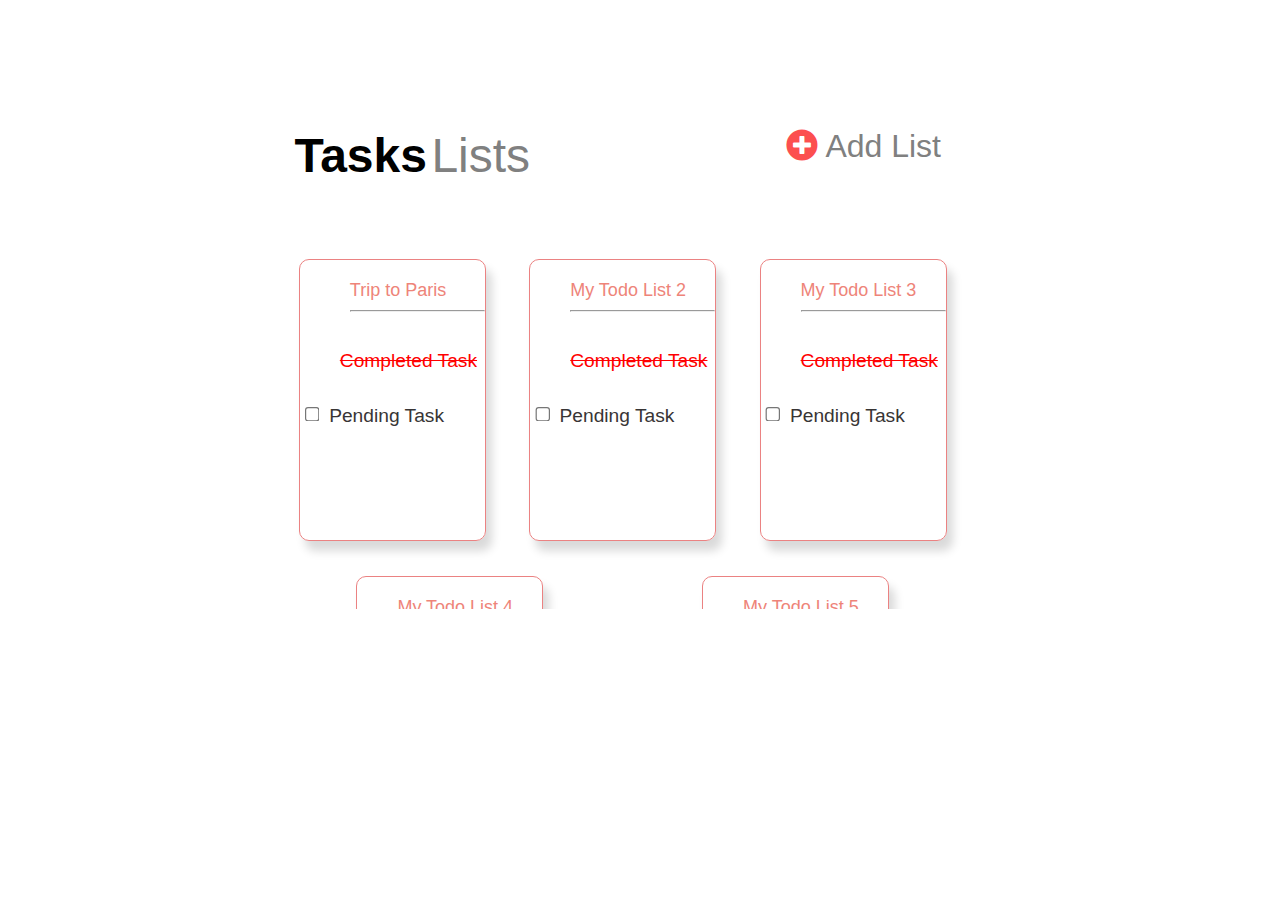
<file: index.html>
<!DOCTYPE html>
<html lang="en">

<head>
    <meta charset="UTF-8">
    <meta http-equiv="X-UA-Compatible" content="IE=edge">
    <meta name="viewport" content="width=device-width, initial-scale=1.0">
    <title>TodoList - Mobile</title>
    <link rel="stylesheet" href="./index.css">
    <link rel="icon" href="./img/unnamed.png">
    <link rel="stylesheet" href="https://cdnjs.cloudflare.com/ajax/libs/font-awesome/5.15.4/css/all.min.css">


</head>

<body>

    <div class="qm">
        <b><Span class="q">Tasks</Span></b>
        <span id="v">Lists</span>
        <span id="b">
        <i class="fas fa-plus-circle" style="color: rgba(252, 0, 0, 0.699);"  onclick="location.href='./index2.html';" ></i>
        <span onclick="location.href='./index2.html';" class="addli">Add List</span></span>
    </div><br><br>

    <div class="flex">
        <div class="bo">
            <div onclick="location.href='./index1.html';" style="cursor:pointer;" class="trip">
                Trip to Paris
                <div class="hrr">
                    <hr>
                </div>
            </div>
            <div>
                <p class="through">Completed Task</p><br>
                <div class="ch">
                    <input type="checkbox">
                    <label for="checkbox" class="pt">Pending Task</label>
                </div>
            </div>
        </div>
        <div class="bo">
            <div class="my">
                My Todo List 2
                <div class="hrr">
                    <hr>
                </div>
            </div>
            <div>
                <p class="through">Completed Task</p><br>
                <div class="ch">
                    <input type="checkbox">
                    <label for="checkbox" class="pt">Pending Task</label>
                </div>
            </div>
        </div>
        <div class="bo">
            <div class="my">
                My Todo List 3
                <div class="hrr">
                    <hr>
                </div>
            </div>
            <div>
                <p class="through">Completed Task</p><br>
                <div class="ch">
                    <input type="checkbox">
                    <label for="checkbox" class="pt">Pending Task</label>
                </div>
            </div>
        </div>
        <div class="bo">
            <div class="my">
                My Todo List 4
                <div class="hrr">
                    <hr>
                </div>
            </div>
            <div>
                <p class="through">Completed Task</p><br>
                <div class="ch1">
                    <input type="checkbox">
                    <label for="checkbox" class="pt">Pending Task</label>
                </div>
            </div>
        </div>
        <div class="bo">
            <div class="my">
                My Todo List 5
                <div class="hrr">
                    <hr>
                </div>
            </div>
            <div>
                <p class="through">Completed Task</p><br>
                <div class="ch2">
                    <input type="checkbox">
                    <label for="checkbox" class="pt">Pending Task</label>
                </div>
            </div>
        </div>
    </div>





</body>

</html>
</file>
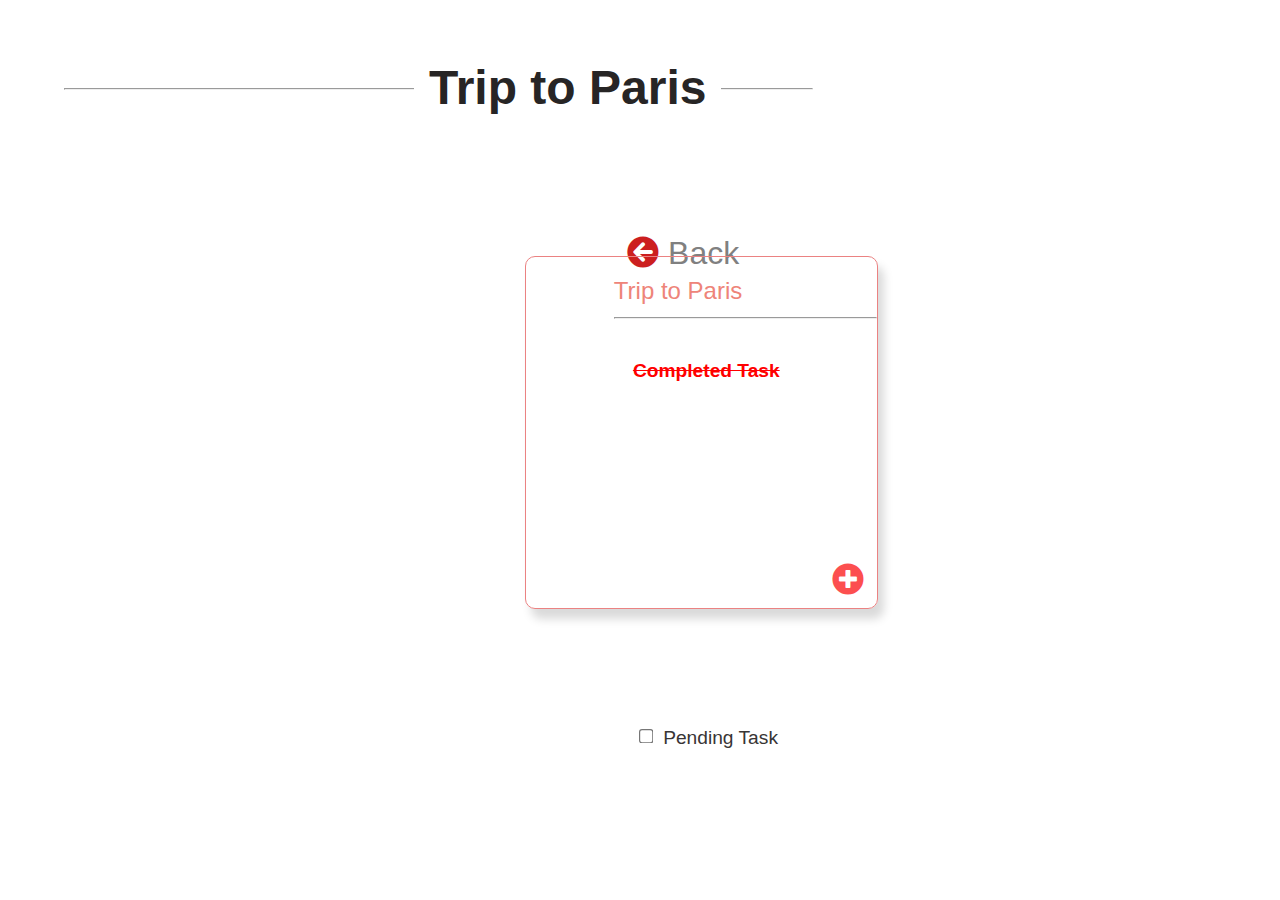
<file: index1.html>
<!DOCTYPE html>
<html lang="en">

<head>
    <meta charset="UTF-8">
    <meta http-equiv="X-UA-Compatible" content="IE=edge">
    <meta name="viewport" content="width=device-width, initial-scale=1.0">
    <title>TodoList - UX</title>
    <link rel="stylesheet" href="./index.css">
    <link rel="icon" href="./img/unnamed.png">
    <link rel="stylesheet" href="https://cdnjs.cloudflare.com/ajax/libs/font-awesome/5.15.4/css/all.min.css">


</head>

<body>

    <div class="to">
        <h1> Trip to Paris</h1>
    </div>

    <div class="hrr hr">
        <hr>
    </div>
    <div onclick="location.href='./index.html';" style="cursor:pointer;" class="bac">
        <span class="back"><i class="fas fa-arrow-circle-left" style="color: rgb(204, 31, 31);"></i></span> <span class="bnk">Back</span>
    </div>
    <div class="bo1">
        <div class="trip1">
            Trip to Paris
            <hr>
        </div>
        <div>
            <b><p class="through1">Completed Task</p><br></b>
            <div class="ch1">
                <input type="checkbox">
                <label for="checkbox" class="">Pending Task</label>
            </div>
        </div>
        <div class="p1" onclick="location.href='./index3.html';" style="cursor:pointer;">
            <i class="fas fa-plus-circle fa-2x" style="color: rgba(252, 0, 0, 0.699);"></i>

        </div>
    </div>

</body>

</html>
</file>
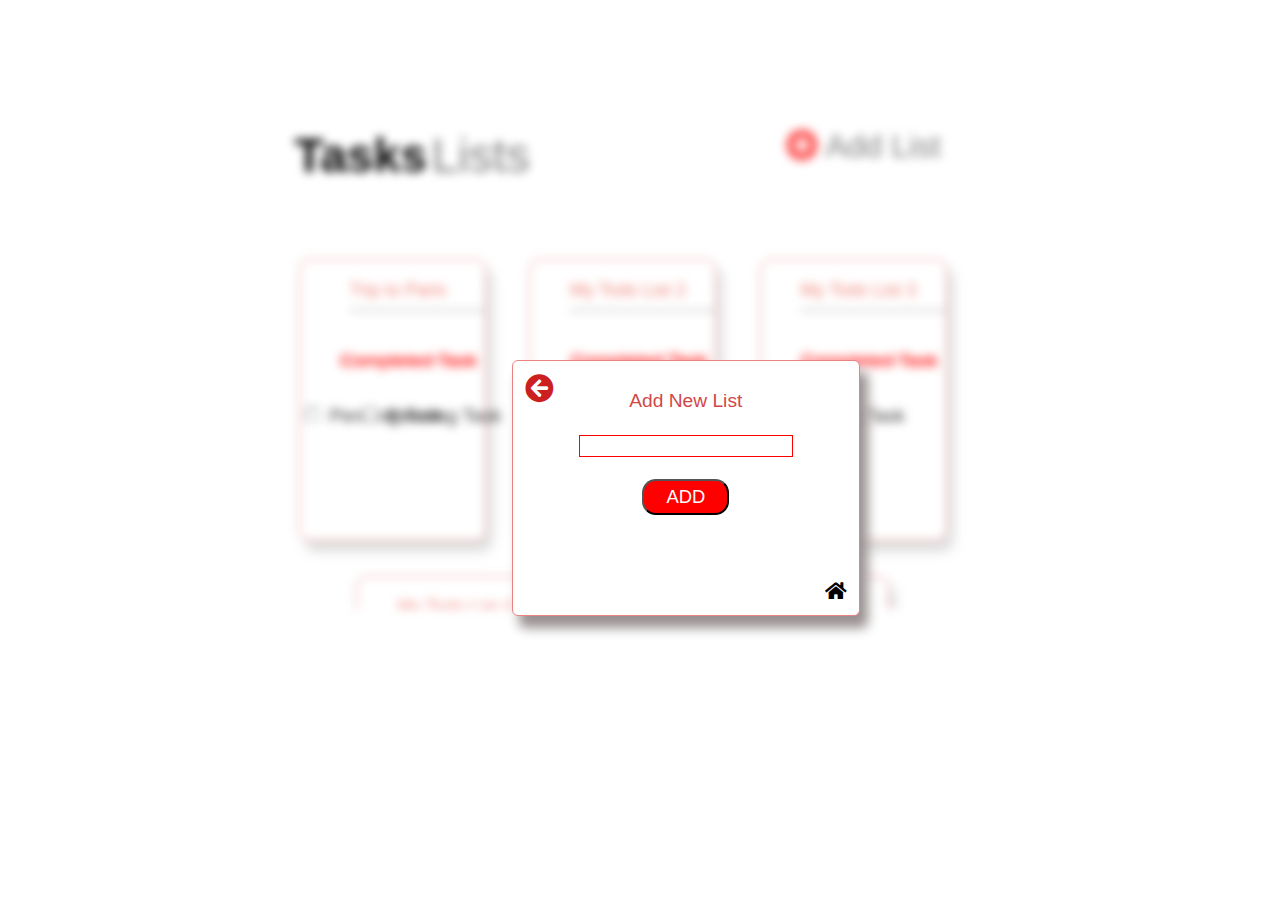
<file: index2.html>
<!DOCTYPE html>
<html lang="en">

<head>
    <meta charset="UTF-8">
    <meta http-equiv="X-UA-Compatible" content="IE=edge">
    <meta name="viewport" content="width=device-width, initial-scale=1.0">
    <title>TodoList - Mobile</title>
    <link rel="stylesheet" href="./index.css">
    <link rel="icon" href="./img/unnamed.png">
    <link rel="stylesheet" href="https://cdnjs.cloudflare.com/ajax/libs/font-awesome/5.15.4/css/all.min.css">


</head>

<body>

    <div class="qm blur1">
        <b><Span class="q">Tasks</Span></b>
        <span id="v">Lists</span>
        <span id="b">
        <i class="fas fa-plus-circle" style="color: rgba(252, 0, 0, 0.699);"  onclick="location.href='./index2.html';" ></i>
        <span onclick="location.href='./index2.html';" class="addli">Add List</span></span>
    </div><br><br>

    <div class="flex blur1">
        <div class="bo">
            <div onclick="location.href='./index1.html';" style="cursor:pointer;" class="trip">
                Trip to Paris
                <div class="hrr">
                    <hr>
                </div>
            </div>
            <div>
                <p class="through">Completed Task</p><br>
                <div class="ch">
                    <input type="checkbox">
                    <label for="checkbox" class="pt">Pending Task</label>
                </div>
            </div>
        </div>
        <div class="bo">
            <div class="my">
                My Todo List 2
                <div class="hrr">
                    <hr>
                </div>
            </div>
            <div>
                <p class="through">Completed Task</p><br>
                <div class="ch">
                    <input type="checkbox">
                    <label for="checkbox" class="pt">Pending Task</label>
                </div>
            </div>
        </div>
        <div class="bo">
            <div class="my">
                My Todo List 3
                <div class="hrr">
                    <hr>
                </div>
            </div>
            <div>
                <p class="through">Completed Task</p><br>
                <div class="ch">
                    <input type="checkbox">
                    <label for="checkbox" class="pt">Pending Task</label>
                </div>
            </div>
        </div>
        <div class="bo">
            <div class="my">
                My Todo List 4
                <div class="hrr">
                    <hr>
                </div>
            </div>
            <div>
                <p class="through">Completed Task</p><br>
                <div class="ch">
                    <input type="checkbox">
                    <label for="checkbox" class="pt">Pending Task</label>
                </div>
            </div>
        </div>
        <div class="bo">
            <div class="my">
                My Todo List 5
                <div class="hrr">
                    <hr>
                </div>
            </div>
            <div>
                <p class="through">Completed Task</p><br>
                <div class="ch">
                    <input type="checkbox">
                    <label for="checkbox" class="pt">Pending Task</label>
                </div>
            </div>
        </div>
    </div>

    <div class="list">
        <span id="lk">Add New List</span><br><br>

        <input type="text" style="border: 1px solid red;"><br><br>
        <button class="badd">ADD</button>
        <div class="home" onclick="location.href='./index.html';">
            <i class="fas fa-home"></i>
        </div>
        <div onclick="location.href='./index.html';" style="cursor:pointer;" class="bac1">
            <span class="back"><i class="fas fa-arrow-circle-left" style="color: rgb(204, 31, 31);" ></i></span>
        </div>
    </div>





</body>

</html>
</file>
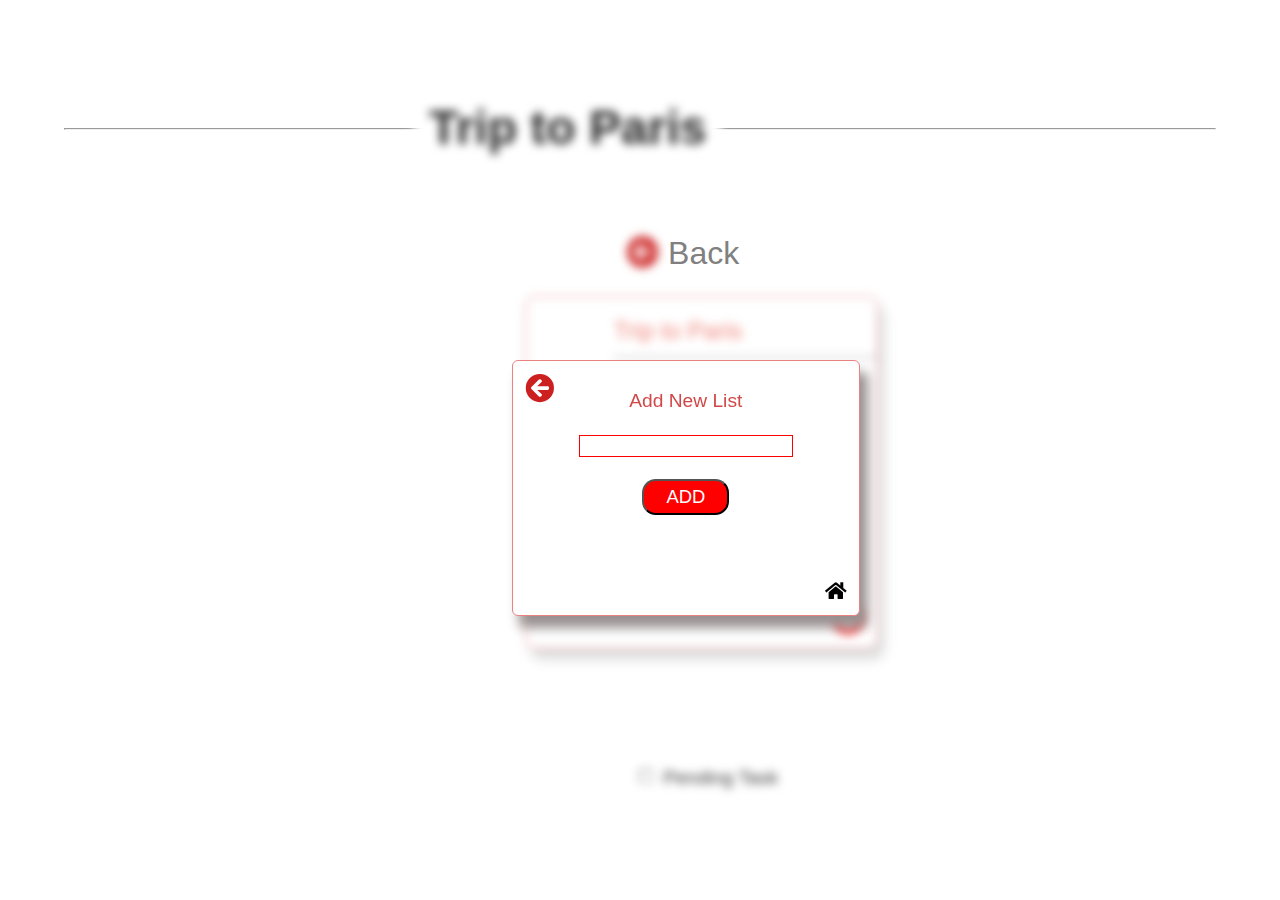
<file: index3.html>
<!DOCTYPE html>
<html lang="en">

<head>
    <meta charset="UTF-8">
    <meta http-equiv="X-UA-Compatible" content="IE=edge">
    <meta name="viewport" content="width=device-width, initial-scale=1.0">
    <title>TodoList - UX</title>
    <link rel="stylesheet" href="./index.css">
    <link rel="icon" href="./img/unnamed.png">
    <link rel="stylesheet" href="https://cdnjs.cloudflare.com/ajax/libs/font-awesome/5.15.4/css/all.min.css">


</head>

<body>

    <div class="">
        <div class="to blur1">
            <h1> Trip to Paris</h1>
        </div>

        <div class="hrr">
            <hr>
        </div>
        <div onclick="location.href='./index.html';" style="cursor:pointer;" class="bac">
            <span class="back blur1"><i class="fas fa-arrow-circle-left" style="color: rgb(204, 31, 31);"></i></span> <span class="bnk">Back</span>
        </div>
        <div class="bo1 blur1">
            <div class="trip1">
                Trip to Paris
                <hr>
            </div>
            <div>
                <b><p class="through1">Completed Task</p><br></b>
                <div class="ch1">
                    <input type="checkbox">
                    <label for="checkbox" class="">Pending Task</label>
                </div>
            </div>
            <div class="p1" onclick="location.href='./index3.html';" style="cursor:pointer;">
                <i class="fas fa-plus-circle fa-2x" style="color: rgba(252, 0, 0, 0.699);"></i>

            </div>
        </div>
    </div>
    <div class="list">
        <span id="lk">Add New List</span><br><br>

        <input type="text" style="border: 1px solid red;"><br><br>
        <button class="badd">ADD</button>

        <div class="home" onclick="location.href='./index.html';">
            <i class="fas fa-home"></i>
        </div>
        <div onclick="location.href='./index1.html';" style="cursor:pointer;" class="bac1">
            <span class="back"><i class="fas fa-arrow-circle-left" style="color: rgb(204, 31, 31);" ></i></span>
        </div>
    </div>

</body>

</html>
</file>
<file: index.css>
body {
                            margin: 10% 5% 0% 5%;
                            font-family: Arial, Helvetica, sans-serif;
                            zoom: 100%;
                        }
                        
                        .qm {
                            margin-top: 0px;
                            margin-left: 20%;
                        }
                        
                        .q {
                            font-size: xxx-large;
                        }
                        
                        #v {
                            color: grey;
                            font-weight: 0px;
                            font-size: xxx-large;
                        }
                        
                        .flex {
                            display: flex;
                            flex-wrap: wrap;
                            justify-content: space-around;
                            height: 350px;
                            width: 60%;
                            position: relative;
                            margin-top: 40px;
                            overflow: auto;
                            margin-left: 20%;
                            /* border: 5px solid black; */
                        }
                        
                        .trip {
                            color: #ee8479;
                            padding: 20px 0px 10px 50px;
                            font-size: large;
                        }
                        
                        .bo {
                            border: 1.5px solid #eb8282;
                            height: 280px;
                            width: 185px;
                            border-radius: 10px;
                            margin-right: 5%;
                            margin-bottom: 5%;
                            box-shadow: 6px 10px 10px #dadada;
                        }
                        
                        .my {
                            color: #ee8479;
                            padding: 20px 0px 10px 40px;
                            font-size: large;
                        }
                        
                        .through {
                            color: red;
                            text-decoration: line-through;
                            padding-left: 40px;
                            font-size: larger;
                        }
                        
                        .ch {
                            color: rgb(56, 53, 53);
                            zoom: 120%;
                            position: absolute;
                            top: 120px;
                        }
                        
                        .ch1 {
                            color: rgb(56, 53, 53);
                            zoom: 120%;
                            position: absolute;
                            top: 400px;
                            left: 10px;
                        }
                        
                        #b {
                            color: gray;
                            font-size: xx-large;
                            float: right;
                            margin-right: 275px;
                            cursor: pointer;
                        }
                        /* INDEX1.HTML */
                        
                        .trip1 {
                            color: #ee8479;
                            padding: 20px 0px 10px 88px;
                            font-size: x-large;
                        }
                        
                        .bo1 {
                            border: 1.5px solid #eb8282;
                            height: 351px;
                            width: 351px;
                            border-radius: 10px;
                            box-shadow: 6px 10px 10px #dadada;
                            margin: 166px 0px 50px 40%;
                            position: relative;
                        }
                        
                        .ch1 {
                            color: rgb(56, 53, 53);
                            zoom: 120%;
                            position: absolute;
                            margin-left: 80px;
                            margin-top: -10px;
                        }
                        
                        .hr {
                            width: 65%;
                            margin-top: -40px;
                        }
                        
                        .to {
                            background-color: white;
                            position: absolute;
                            margin: -75px 0px 0px 177px;
                            font-size: x-large;
                            text-align: center;
                            padding: 15px;
                            color: rgb(39, 37, 37);
                            margin-left: 350px;
                        }
                        
                        .p1 {
                            position: absolute;
                            bottom: 13px;
                            right: 13px;
                        }
                        
                        .through1 {
                            color: red;
                            text-decoration: line-through;
                            padding-left: 40px;
                            padding-left: 10px;
                            font-size: larger;
                            text-align: center;
                        }
                        
                        .bac {
                            position: absolute;
                            top: 235px;
                            left: 49%;
                            color: gray;
                            font-size: xx-large;
                            margin-right: 305px;
                        }
                        
                        .list {
                            position: absolute;
                            top: 40%;
                            left: 40%;
                            border: 1.5px solid #eb8282;
                            box-shadow: 6px 10px 10px #999090;
                            border-radius: 5px;
                            text-align: center;
                            width: 27%;
                            height: 25%;
                            z-index: 1;
                            background-color: white;
                            padding-top: 24px;
                            zoom: 120%;
                        }
                        
                        .blur1 {
                            filter: blur(5px);
                        }
                        
                        .badd {
                            border-radius: 10px;
                            background-color: red;
                            height: 26px;
                            width: 63px;
                            zoom: 115%;
                            color: white;
                        }
                        
                        #lk {
                            color: #d14848;
                        }
                        
                        .home {
                            position: absolute;
                            bottom: 10px;
                            right: 10px;
                            cursor: pointer;
                        }
                        
                        .bac1 {
                            position: absolute;
                            top: 10px;
                            left: 10px;
                            font-size: x-large;
                        }
                        
                        @media screen and (min-width:360px) and (max-width:640px) {
                            body {
                                margin: 0px;
                                zoom: 100%;
                                font-family: emoji;
                            }
                            .qm {
                                margin-top: 20px;
                                margin-left: 10px;
                                zoom: 100%;
                            }
                            #b {
                                float: right;
                                margin-top: 11px;
                                zoom: 110%;
                                margin-right: 15px;
                            }
                            .bo {
                                height: 50px;
                                width: 100%;
                                margin: 18px;
                                margin-left: 5px;
                                padding-bottom: 17px;
                            }
                            .flex {
                                width: 100%;
                                margin-top: -20px;
                                align-items: center;
                                padding-left: 5px;
                                overflow: unset;
                                margin-left: -1px;
                            }
                            .pt,
                            .ch,
                            .hrr,
                            .addli,
                            .through,
                            .bnk,
                            .ch1,
                            .ch2 {
                                display: none;
                            }
                            /* ---INDEX1.HTML--- */
                            .to {
                                margin-left: 60px;
                                margin-top: -190px;
                            }
                            .bac {
                                margin-top: -69%;
                                margin-left: -130px;
                                zoom: 120%;
                            }
                            .bo1 {
                                width: 80%;
                                margin-left: 35px;
                            }
                            .ch1 {
                                margin-left: 30px;
                            }
                            .through1 {
                                text-align: left;
                                margin-left: 30px;
                            }
                            .trip1 {
                                margin-left: -30px;
                            }
                            .list {
                                margin-top: -10%;
                                margin-left: -30%;
                                width: 250px;
                            }
                        }
</file>
